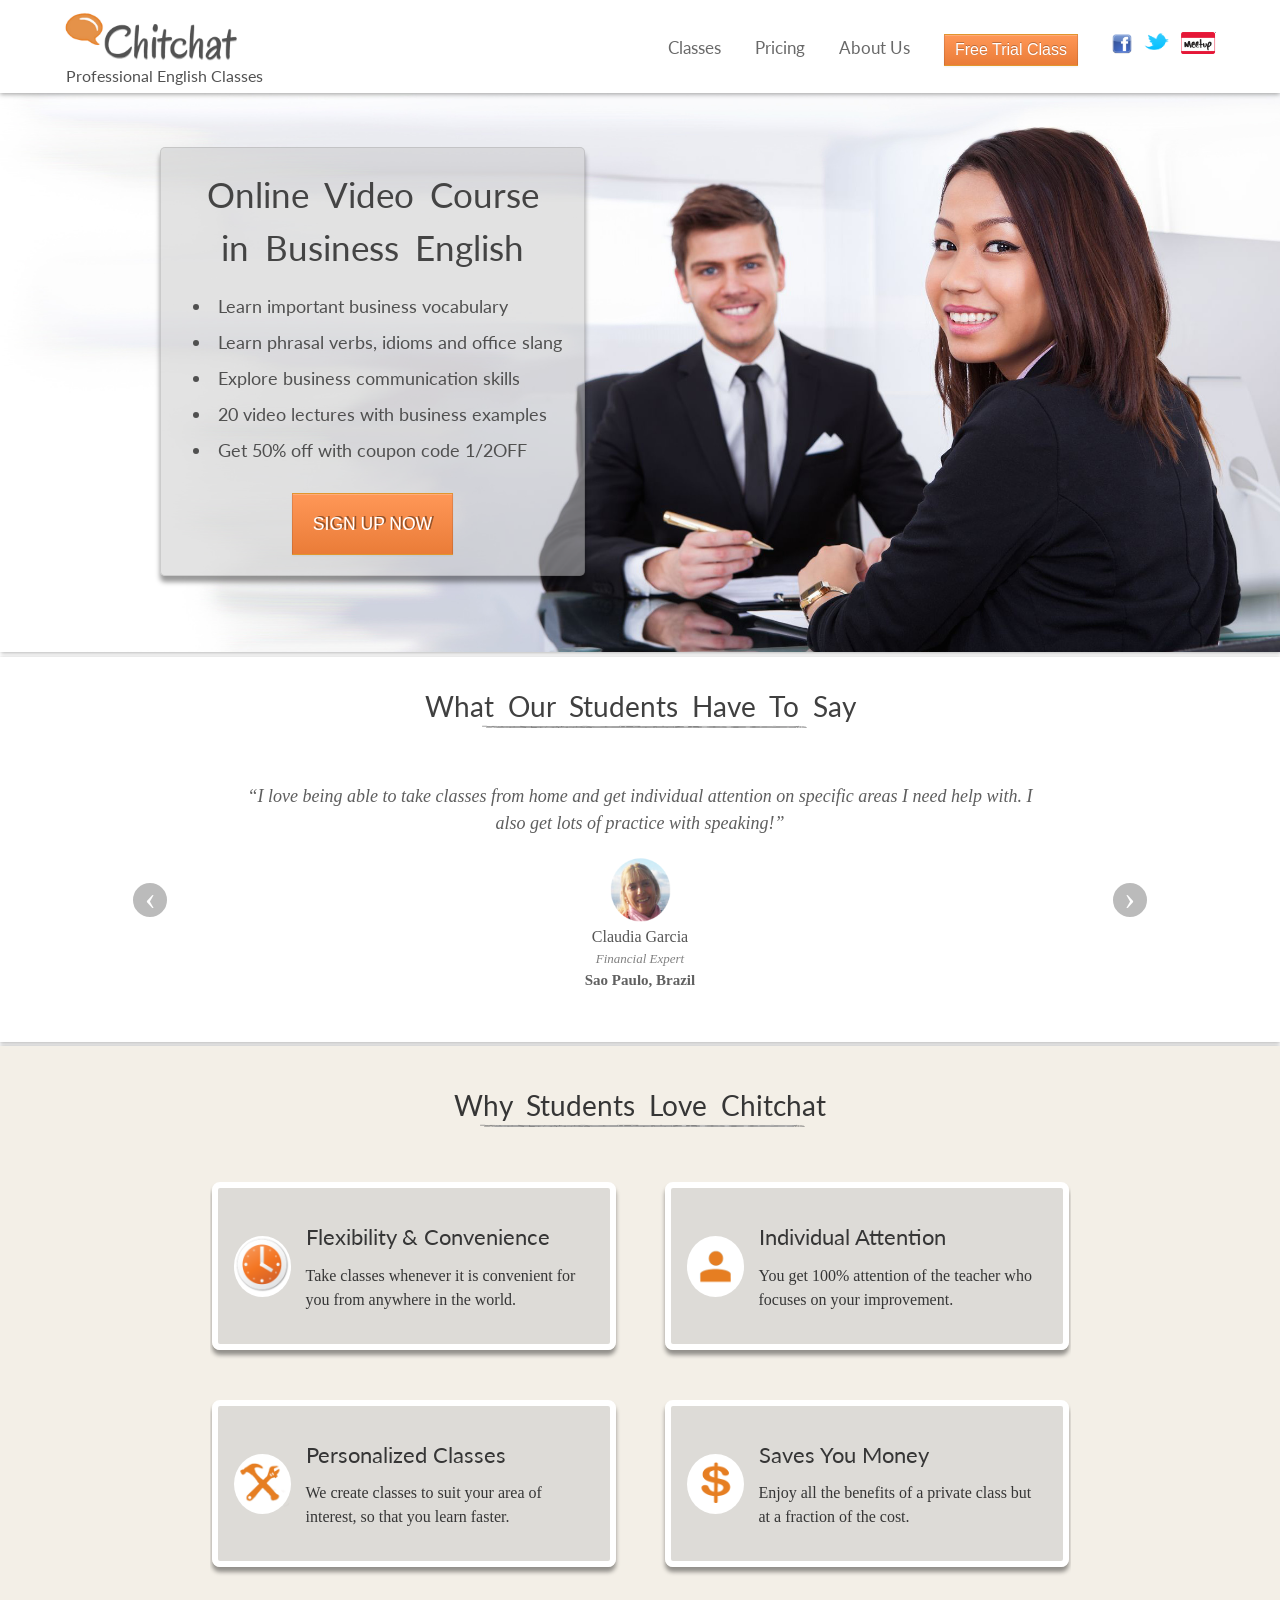
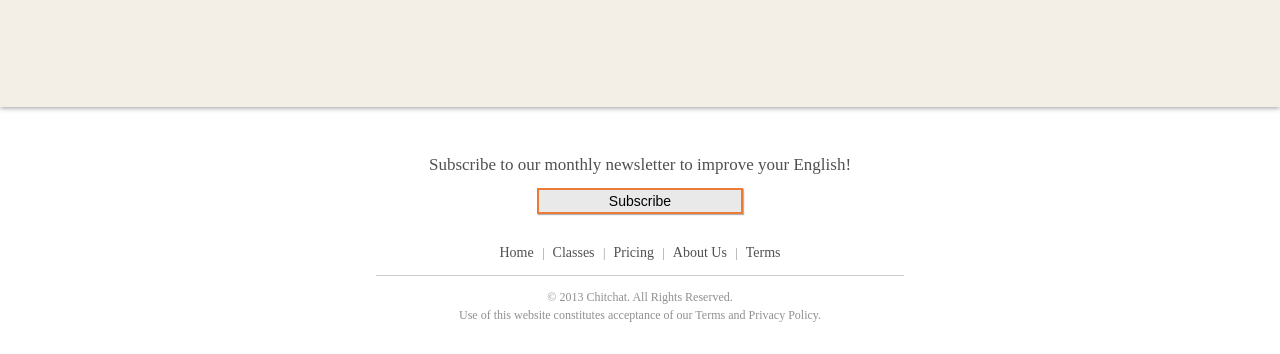
<file: index.html>
<!DOCTYPE html>
<html>
<head>
	<title>Chitchat- Learn English for better Career Opportunities</title>

	<meta charset="utf-8">
	<meta http-equiv="X-UA-Compatible" content="IE=edge,chrome=1">
    <meta name="viewport" content="width=device-width, initial-scale=1.0">
	

	<meta name="description" content="Professional English Classes Online. Improve your English for better Career Opportunities. We offer classes in Business English, Resume and Cover Letter Writing, Job Interview Practice and TOEFL Preparation.">
	<meta name="keywords" content="online english classes, private english teacher, spoken english conversation, affordable online classes, skype classes, learn english, grammar, vocabulary, business english, practice interviews, TOEFL preparation, personal tutor, improve english." />
	<meta name="author" content="Moumita Sen">

	<link rel="shortcut icon" href="images/favicon.png" type="image/png" />
	<link rel="stylesheet" type="text/css" href="http://fonts.googleapis.com/css?family=Oregano"/>
	<link rel="stylesheet" type="text/css" href="http://fonts.googleapis.com/css?family=Lato"/>
	<link rel="stylesheet" type="text/css" href="css/bootstrap.css" />
	<link rel="stylesheet" type="text/css" href="css/reset.css" />
    <link rel="stylesheet" type="text/css" href="css/chitchat.css" />
    <link rel="stylesheet" href="fancybox/source/jquery.fancybox.css?v=2.1.5" type="text/css" media="screen" />
    

</head> 

<body>
	<header>
		<div class="logo_container">
			<a href="/">
				<div> <img src ="images/chitchat.png" /></div>
			</a>
			<h5>Professional English Classes</h5> 
		</div>
			
		<nav>
			<ul>
				<!-- <li><a href="index.html">Home</a></li> -->
				<li><a href="classes.html">Classes</a></li>
				<li><a href="pricing.html">Pricing</a></li>
				<li><a id="aboutUsButton" href="about.html">About Us </a></li>
				<!-- <li><a id="tipsButton" class="resources" href="http://moumita.wufoo.com/forms/m7x4z5/"> Free Resources</a></li> -->
				<li><a id="signUpButton" href="http://moumita.wufoo.com/forms/z7x4m1" role="button" class="btn btn-warning btn-mini" style="text-decoration:none">Free Trial Class</a> </li>


				<!-- <li><a id="contactUsButton" href="http://moumita.wufoo.com/forms/m7x4z5/" >Contact Us</a></li> -->
				<!-- <li><a role="button" class="btn btn-warning btn-mini" id="tipsButton" href="#mc_embed_signup"> Free tips & resources</a></li> -->


				<li> <a href="https://www.facebook.com/chitchatenglishclasses" target="_blank">
						<div class="social_media facebook" style="display:inline"> <img src ="images/fb.png" style="width:20px"/></div>
					</a>
				</li>
				<li> <a style="margin-left:8px" href="https://twitter.com/ChitchatClasses" target="_blank">
						<div class="social_media twitter" style="display:inline"> <img src ="images/twitter.png" style="width:25px"/></div>
					</a>
				</li>
				<li> <a style="margin-left:8px" href="http://www.meetup.com/ProfessionalEnglishWorkshops" target="_blank">
						<div class="social_media" style="display:inline"> <img src ="images/meetup.jpg" style="width:35px"/></div>
					</a>
				</li>
			</ul>
		</nav>
	</header>
				

	<div class="container">
		<section class="main">
			<div class="std_width"> 
				<!-- <h1 style = "font-size: 35px;font-family: 'Lato',helvetica;font-weight: normal;color: rgb(58, 58, 58);margin-bottom: 15px;line-height: 1.5;word-spacing: 7px;"> Professional English Skills to improve your Career Opportunities! </h1> -->
				<br>
				<div class="left_box">
					<h1>Online Video Course<br>in Business English </h1>
					<h4><li>Learn important business vocabulary</li>
						<li>Learn phrasal verbs, idioms and office slang</li>
						<li>Explore business communication skills</li>
						<li>20 video lectures with business examples </li>
						<li>Get 50% off with coupon code 1/2OFF</li>
					</h4>
					<a href="http://www.udemy.com/businessenglishforprofessionals" role="button" class="btn btn-warning btn-large" style="text-decoration:none; padding:20px" target="_blank">SIGN UP NOW</a>
					<!-- <a id="signUpButton" href="http://moumita.wufoo.com/forms/z7x4m1" role="button" class="btn btn-warning btn-large" style="text-decoration:none">SIGN UP FOR CLASSES</a>  -->
				</div> 
				<br>
				<!-- <div class="right_box">
					<iframe width="853" height="480" src="http://www.youtube.com/embed/jaSd06wGpo4?autoplay=0&controls=0&showinfo=0&rel=0" frameborder="0" ></iframe>
				</div> -->
			</div>

		</section>
		
		<section class="review">

			<div class="usp_content" >  
				<h2>What  Our Students Have To Say</h2>
			</div>
			<div id="myCarousel" class="carousel slide" style="width: 82%; margin: 0 auto">
  				<div class="carousel-inner">

    				<div class="active item">
						<div class="review_content">
							<h3>&#8220;I love being able to take classes from home and get individual attention on specific areas I need help with. I also get lots of practice with speaking!&#8221;</h3>
							<img  width="65px" height="65px" src= "images/claudia.png">
							<p class="name">Claudia Garcia </p>
							<p><i>Financial Expert</i></p>
							<p class="country">Sao Paulo, Brazil</p>
						</div>
					</div>

					<div class="item">
						<div class="review_content">
							<h3>&#8220;I had a lot of productive conversations. The teacher was not just a good English instructor, but she also had a strong business background.&#8221;</h3>
							<img  width="65px" height="65px" src= "images/seiichi.jpg">
							<p class="name">Seiichi Okura </p>
							<p> <i>Creative Director</i></p>
							<p class="country">Tokyo, Japan<p>
						</div>
					</div>


					<div class="item">
						<div class="review_content">
							<h3>&#8220;The classes are incredible! They are fun and I am never bored, unlike taking classes in a regular English school.&#8221;</h3>
							<img  width="65px" height="65px" src= "images/belen.jpg">
							<p class="name"> Maria Belen Martin</p>
							<p><i>Fashion Designer</i></p>
							<p class="country">Rosario, Argentina</p>
						</div>
					</div>


					<div class="item">
						<div class="review_content">
							<h3>&#8220;The classes have been crucial in maintaining my fluency. They are always tailored to my needs which makes them highly productive.&#8221;</h3>
							<img  width="65px" height="65px" src= "images/fernanda.jpg">
							<p class="name">Fernanda Perillo Faria </p>
							<p> <i>Marketing Manager</i></p>
							<p class="country">Sao Paulo, Brazil<p>
						</div>
					</div>


					<div class="item">
						<div class="review_content">
							<h3>&#8220;It was great to practice business conversations and do case studies with a teacher who has strong business background.&#8221;</h3>
							<img  width="65px" height="65px" src= "images/kei.jpg">
							<p class="name">Kei Nakano </p>
							<p><i>Strategy Consultant</i></p> 
							<p class="country">Tokyo, Japan</p>
						</div>
					</div>
				</div>

				<a class="carousel-control left" href="#myCarousel" data-slide="prev" style="text-decoration:none; top:60%; font-family:lucida; font-size:33px; background-color:#797979">&lsaquo;</a>
				<a class="carousel-control right" href="#myCarousel" data-slide="next" style="text-decoration:none; top:60%; font-family:lucida; font-size:33px; background-color:#797979">&rsaquo;</a>
			</div>

		</section>


		<section class="usp">
			<div class="usp_content boxes">
				<h2>  Why Students Love Chitchat</h2>
				<div class="outer_wrapper">
					<div class="ub_wrapper">
						<div class="icon"><img src="images/flexibility.png"></div>
						<div class="user_benefit">	
							<h3>Flexibility & Convenience </h3>
							<p> Take classes whenever it is convenient for you from anywhere in the world. </p> 
						</div>
					</div>

					<div class="ub_wrapper" >
						<div class="icon"><img src="images/individual.png"></div>
						<div class="user_benefit">
							<h3>Individual Attention</h3>
							<p> You get 100% attention of the teacher who focuses on your improvement.</p>
						</div>
					</div>

					<div class="ub_wrapper">
						<div class="icon"><img src="images/personalized.png"></div>
						<div class="user_benefit">
							<h3> Personalized Classes</h3>
							<p> We create classes to suit your area of interest, so that you learn faster.</p>
						</div>
					</div>

					<div class="ub_wrapper">
						<div class="icon"><img src="images/save_money.png"></div>
						<div class="user_benefit">
							<h3>Saves You Money </h3> 
							<p>Enjoy all the benefits of a private class but at a fraction of the cost.</p>
						</div>
					</div>
				</div>

			</div>
		</section>

		<!-- <section class="how_it_works">
			<h2> How it works </h2>

			<div class="steps">
					<h3>Take Trial Class</h3>	
					<p> Sign up for a Free Trial Class on Skype. You will receive a confirmation date and time for a free 45 minute class.</p> 					
			</div>

			<div class="steps">
					<h3>Buy Classes Online</h3>	
					<p> Once you are sure that the class is a good fit for you, purchase new classes online. You can pay securely using Paypal</p> 					
			</div>

			<div class="steps">
					<h3>Schedule Class Timings</h3>	
					<p> After your purchase, fix dates and timings for the classes as per your convenience. You can change them within 24hour prior notice. </p> 					
			</div>

			<div class="steps">
					<h3>Enjoy Learning</h3>	
					<p> Let the teacher know your goals and interests. Enjoy personalized classes and have fun learning English! </p> 					
			</div>

		</section>  -->
		<div class="std_width">
			<footer> 

				<div style="padding: 15px 10px 0px 10px; font-size:17px; color:#505050">Subscribe to our monthly newsletter to improve your English!</div> 
				<div><a><input type="submit" value="Subscribe" name="subscribe" class="button footerButton" href="http://moumita.wufoo.com/forms/m7x4z5/" style = "" id="tipsButton"></input></a></div><br>

				<ul> 
					<li><a href="/">Home </a>|</li>
					<li><a href="classes.html">Classes </a>|</li>
					<li><a href="pricing.html">Pricing </a>|</li>
					<li><a id="aboutUsButton" href="about.html">About Us </a>|</li>
					<li><a class="fancybox fancybox.iframe" href="privacy.html" data-fancybox-width="600" data-fancybox-height="600">Terms</a></li>	
				</ul>
				<hr>
				

				<p>&#169 2013 Chitchat. All Rights Reserved.</p>
				<p>Use of this website constitutes acceptance of our Terms and Privacy Policy. </p>
			</footer>
		</div>	
	</div>


	<script src="js/jquery.js"></script>
	<script src="js/bootstrap.min.js"> </script>
	<script src="fancybox/source/jquery.fancybox.pack.js?v=2.1.5"></script>
	<script src="js/custom.js"></script>

	<script>
	  (function(i,s,o,g,r,a,m){i['GoogleAnalyticsObject']=r;i[r]=i[r]||function(){
	  (i[r].q=i[r].q||[]).push(arguments)},i[r].l=1*new Date();a=s.createElement(o),
	  m=s.getElementsByTagName(o)[0];a.async=1;a.src=g;m.parentNode.insertBefore(a,m)
	  })(window,document,'script','//www.google-analytics.com/analytics.js','ga');

	  ga('create', 'UA-43054858-1', 'chitchatwith.me');
	  ga('send', 'pageview');

	</script>

	
</body>
</html>



				<!-- Begin MailChimp Signup Form -->
				<!-- <div id="mc_embed_signup" style="margin:4px">
				<form action="http://chitchatwith.us7.list-manage1.com/subscribe/post?u=44204682826ac4e9e67e63352&amp;id=7a16ca16db" method="post" id="mc-embedded-subscribe-form" name="mc-embedded-subscribe-form" class="validate" novalidate>
					<label for="mce-EMAIL" style="padding: 15px 10px 0px 10px">Subscribe to our monthly newsletter to improve your English </label> <br>
					<input type="email" value="" name="EMAIL" class="email" id="mce-EMAIL" style="margin: 0 auto; display: block; width: 276px; height: 30px" placeholder="email address" required >
				 
				    <div style="position: absolute; left: -5000px;"><input type="text" name="b_44204682826ac4e9e67e63352_7a16ca16db" tabindex="-1" value=""></div>
				    <div class="clear"><input type="submit" value="Subscribe" name="subscribe" id="mc-embedded-subscribe" class="button" style = "display: block; margin:10px auto; clear:both; border: 2px solid #ea7c38;background-color: #E9E9E9; box-shadow: 1px 1px 1px 0px #B4B4B4;"></div>
				</form>
				</div>
				<br>
				<End mc_embed_signup-->
</file>
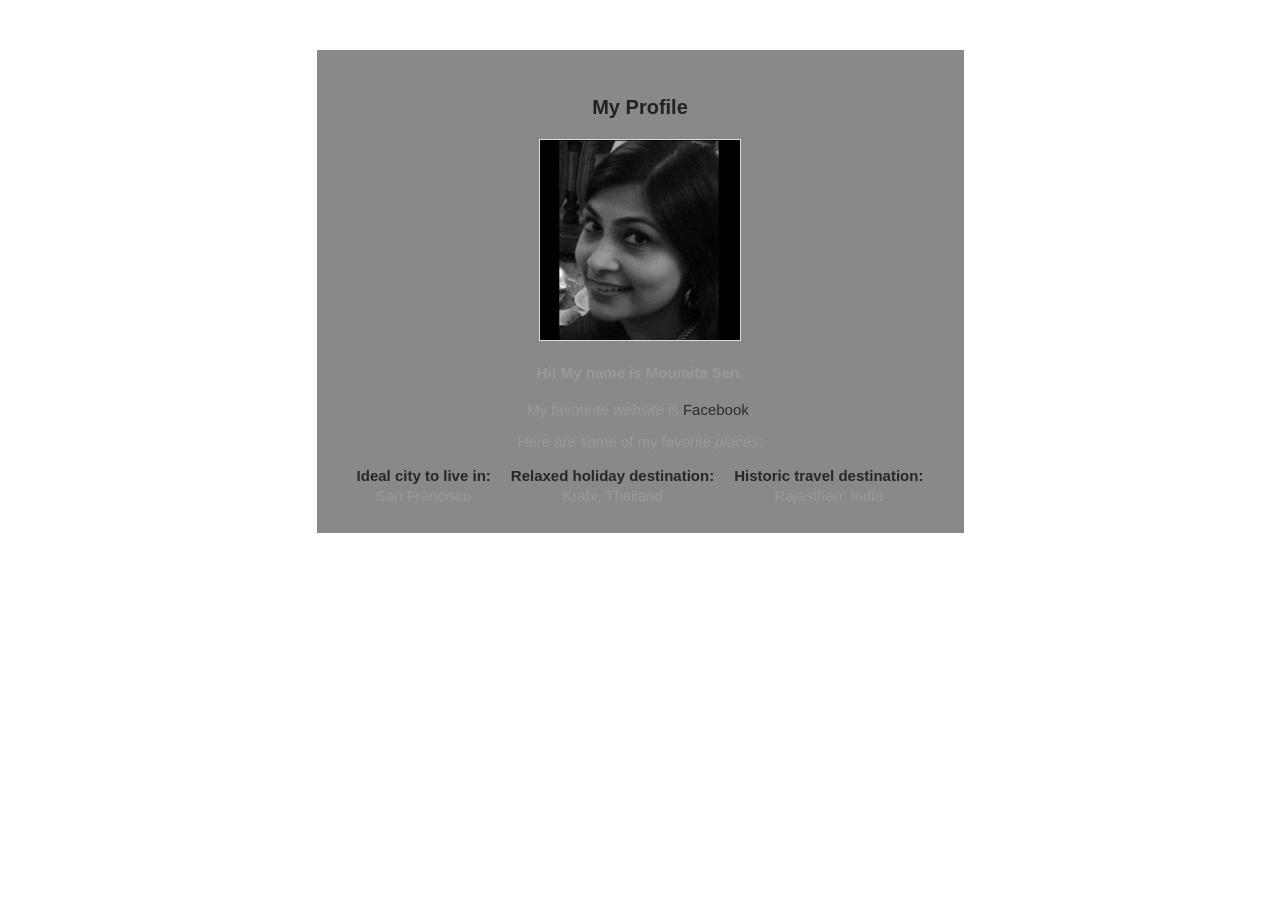
<file: Assignment_2/index.html>
<!doctype html>
<html>
<head>
  <link rel="stylesheet" href="style.css">
  <title> Moumita's Website </title>

</head>

<body>
	<div class="container">
		<h3> My Profile </h3> 

		<img src="pic.jpg" />
		<h4>Hi! My name is Moumita Sen.</h4>
		<p>My favourite <em>website </em> is <a href="http://www.facebook.com"> Facebook</a>.</p> 

		<p>Here are some of my favorite <em> places</em>:</p>

		<table> 
			<tr>
			    <th> Ideal city to live in:  </th>
			    <th> Relaxed holiday destination: </th>
			    <th> Historic travel destination: </th>
			    
			</tr>

			<tr>
				<td> San Francisco </td> 
			    <td> Krabi, Thailand </td>
			    <td> Rajasthan, India </td>
			  
			</tr>

		</table> 
	</div>
 

</body>
</html>
</file>
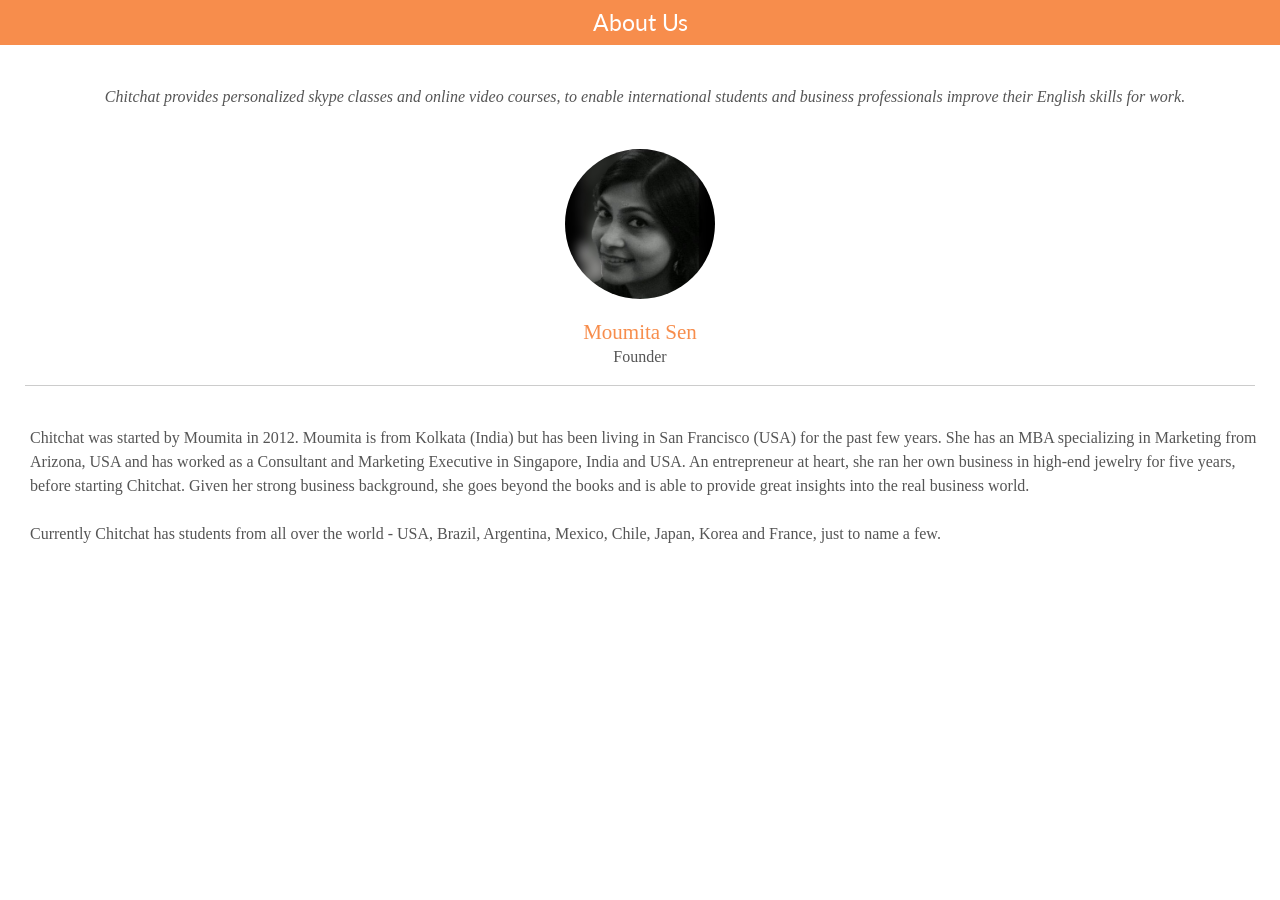
<file: about.html>
<!doctype html>
<html>
<head>
	<title>Chitchat Privacy Policy</title>
	<link rel="stylesheet" type="text/css" href="http://fonts.googleapis.com/css?family=Oregano"/>
	<link rel="stylesheet" type="text/css" href="http://fonts.googleapis.com/css?family=Lato"/>
	<link rel="stylesheet" type="text/css" href="css/reset.css" />
    <link rel="stylesheet" type="text/css" href="css/chitchat.css" />
</head>
<body>

	<div class="about">
		<h1> About Us</h1> 
		<p style= "text-align: center; font-size:16px"><em>Chitchat provides personalized skype classes and online video courses, to enable international students and business professionals improve their English skills for work.</em></p>
		<div class="about_header">
			<img src="images/moumita.jpg" width="150px" />
			<div class="team_descr">
				<h3> Moumita Sen </h3>
				<p style="margin:0px"> Founder</p>
			</div>
			<hr>
		</div>	


		<p> Chitchat was started by Moumita in 2012. Moumita is from Kolkata (India) but has been living in San Francisco (USA) for the past few years. She has an MBA specializing in Marketing from Arizona, USA and has worked as a Consultant and Marketing Executive in Singapore, India and USA. An entrepreneur at heart, she ran her own business in high-end jewelry for five years, before starting Chitchat. Given her strong business background, she goes beyond the books and is able to provide great insights into the real business world. <br> <br>

		Currently Chitchat has students from all over the world - USA, Brazil, Argentina, Mexico, Chile, Japan, Korea and France, just to name a few.</p>

	</div>

</body>
</html>
</file>
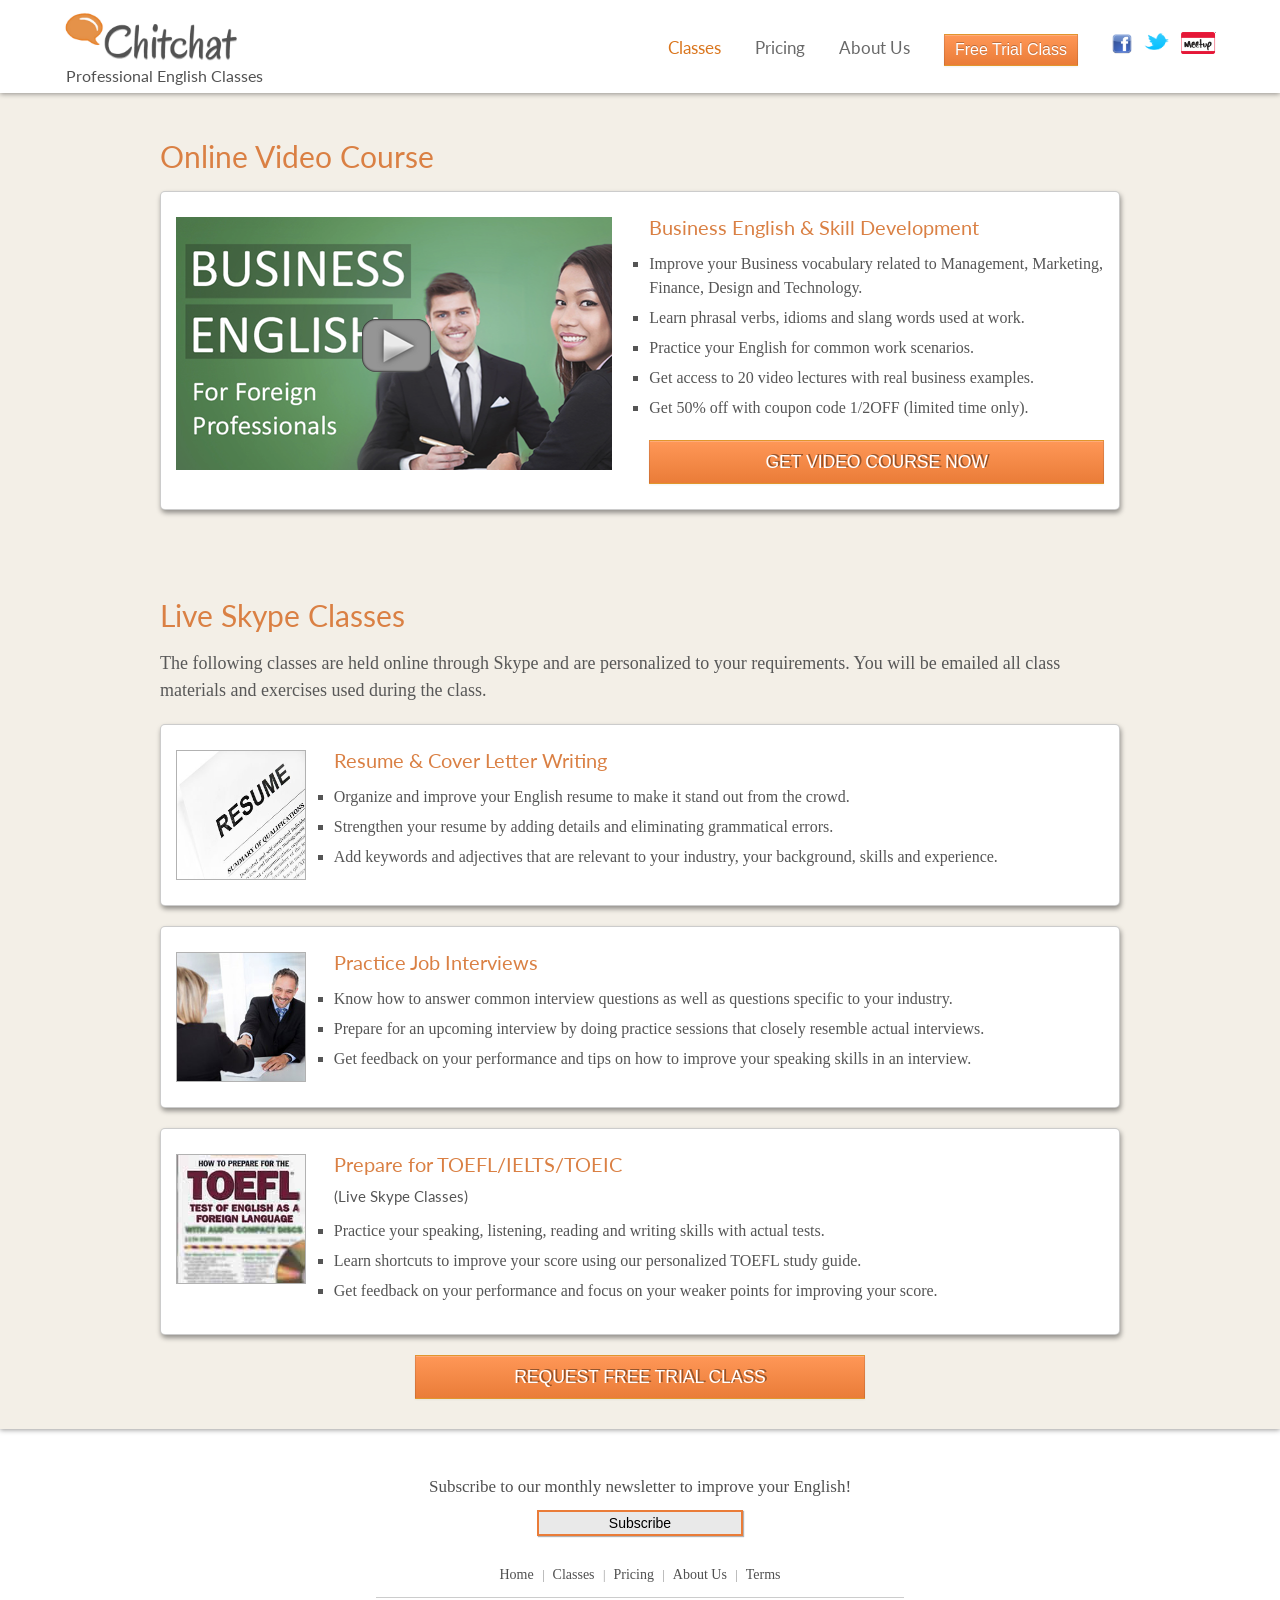
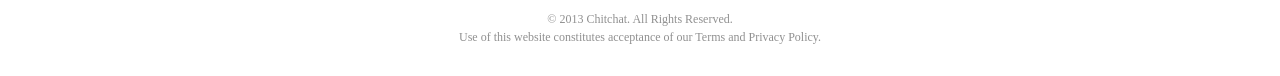
<file: classes.html>
<!doctype html>
<html>
<head>
	<meta charset="utf-8">
	<meta http-equiv="X-UA-Compatible" content="IE=edge,chrome=1">
    <meta name="viewport" content="width=device-width, initial-scale=1.0">
	<title>Classes|Chitchat- List of Classes</title>

	<meta name="description" content="List of available English classes online- spoken english conversation, business english.">
	<meta name="author" content="chitchatwith.me">

	<link rel="shortcut icon" href="images/favicon.png" type="image/png" />
	<link rel="stylesheet" type="text/css" href="http://fonts.googleapis.com/css?family=Oregano"/>
	<link rel="stylesheet" type="text/css" href="http://fonts.googleapis.com/css?family=Lato"/>
	<link rel="stylesheet" type="text/css" href="css/bootstrap.css" />
	<link rel="stylesheet" type="text/css" href="css/reset.css" />
    <link rel="stylesheet" type="text/css" href="css/chitchat.css" />
    <link rel="stylesheet" href="fancybox/source/jquery.fancybox.css?v=2.1.5" type="text/css" media="screen" />

<script>
	  (function(i,s,o,g,r,a,m){i['GoogleAnalyticsObject']=r;i[r]=i[r]||function(){
	  (i[r].q=i[r].q||[]).push(arguments)},i[r].l=1*new Date();a=s.createElement(o),
	  m=s.getElementsByTagName(o)[0];a.async=1;a.src=g;m.parentNode.insertBefore(a,m)
	  })(window,document,'script','//www.google-analytics.com/analytics.js','ga');

	  ga('create', 'UA-43054858-1', 'chitchatwith.me');
	  ga('send', 'pageview');

	</script>
    
</head> 

<body>
	<header>
		<div class="logo_container">
			<a href="/">
				<div> <img src ="images/chitchat.png" /></div>
			</a>
			<h5>Professional English Classes</h5> 
		</div>
			
		<nav>
			<ul>
				<!-- <li><a href="index.html">Home</a></li> -->
				<li><a href="classes.html">Classes</a></li>
				<li><a href="pricing.html">Pricing</a></li>
				<li><a id="aboutUsButton" href="about.html">About Us </a></li>
				<!-- <li><a id="tipsButton" class="resources" href="http://moumita.wufoo.com/forms/m7x4z5/"> Free Resources</a></li> -->
				<li><a id="signUpButton" href="http://moumita.wufoo.com/forms/z7x4m1" role="button" class="btn btn-warning btn-mini" style="text-decoration:none">Free Trial Class</a> </li>
				
				<li> <a href="https://www.facebook.com/chitchatenglishclasses" target="_blank">
						<div class="social_media facebook" style="display:inline"> <img src ="images/fb.png" style="width:20px"/></div>
					</a>
				</li>
				<li> <a style="margin-left:8px" href="https://twitter.com/ChitchatClasses" target="_blank">
						<div class="social_media twitter" style="display:inline"> <img src ="images/twitter.png" style="width:25px"/></div>
					</a>
				</li>
				<li> <a style="margin-left:8px" href="http://www.meetup.com/ProfessionalEnglishWorkshops" target="_blank">
						<div class="social_media" style="display:inline"> <img src ="images/meetup.jpg" style="width:35px"/></div>
					</a>
				</li>
			</ul>
		</nav>
	</header>


	<div class="container">

	<div class="container_class">


			<div class="std_width">

				<div class="class_header">
					<h2>Online Video Course</h2>
				</div>

				<div class="class_content std_width">

					<!-- <iframe width="450" height="253" src="http://www.youtube.com/embed/jaSd06wGpo4?autoplay=0&controls=0&showinfo=0&rel=0" frameborder="0" allowfullscreen style="margin-top: 8px"></iframe> -->
					<div class="UdemyVideo">
						<a id="videoButton" href="http://www.youtube.com/embed/jaSd06wGpo4?autoplay=1&controls=1&showinfo=0&rel=0" role="button">
							<img src="images/play-button.png" alt="Business English">
						</a>
					</div>

					<div class="class_descr biz_eng">
						<h3>Business English & Skill Development </h3>
						<h4>
							<ul>
								<li> Improve your Business vocabulary related to Management, Marketing, Finance, Design and Technology. 
								<li> Learn phrasal verbs, idioms and slang words used at work.</li>
								<li> Practice your English for common work scenarios. </li>
								<li> Get access to 20 video lectures with real business examples.</li>
								<li> Get 50% off with coupon code 1/2OFF (limited time only). </li>
							</ul>
						</h4>
						<a href="http://www.udemy.com/businessenglishforprofessionals" role="button" class="btn btn-warning btn-large" style="text-decoration:none;display: block; margin-top:20px;" target="_blank">GET VIDEO COURSE NOW</a>

					</div>
				
				</div>

				<div class="class_header class_header_2">
					<h2>Live Skype Classes</h2>
					<h3>The following classes are held online through Skype and are personalized to your requirements. You will be emailed all class materials and exercises used during the class.</h3>
				</div>
				
			</div>
			
			<div class="class_content std_width">
				<img class="class_image" src="images/resume.jpg" alt="Business English">
				<div class="class_descr">
					<h3>Resume & Cover Letter Writing </h3>
					<!-- <h3 style ="color:#555555;font-size:15px">(Live Skype Classes) </h3> -->
					<h4>
						<ul>
							<li> Organize and improve your English resume to make it stand out from the crowd.</li>
							<li> Strengthen your resume by adding details and eliminating grammatical errors. </li>
							<li> Add keywords and adjectives that are relevant to your industry, your background, skills and experience. </li>
						</ul>
					</h4>
				</div>
				
			</div>



			<div class="class_content std_width">
				<img class="class_image" src="images/interview.jpg" alt="Practice Interview">
				<div class="class_descr">
					<h3>Practice Job Interviews</h3>
					<!-- <h3 style ="color:#555555;font-size:15px">(Live Skype Classes) </h3> -->
					<h4>
						<ul>
							<li> Know how to answer common interview questions as well as questions specific to your industry.</li>
							<li> Prepare for an upcoming interview by doing practice sessions that closely resemble actual interviews.</li>
							<li> Get feedback on your performance and tips on how to improve your speaking skills in an interview.</li>
							
						</ul>
					</h4>
				</div>
				
			</div>


			<!-- <div class="class_content std_width">
				<img class="class_image" src="images/business.jpg" alt="Business English">
				<div class="class_descr">
					<h3>Business English</h3>
					<h3 style ="color:#555555;font-size:15px">(Live Skype Classes) </h3> -->
					<!--<h4>
						<ul>
							<li> Learn commonly used English words, phrasal verbs, expressions used in business and office scenario.</li>
							<li> Improve your English vocabulary in your area of specialization (Marketing, Finance, Design etc).</li>
							<li> Learn how to use English in common work scenarios like presentations, meetings, negotiations and more. </li>
						</ul>
					</h4>
				</div>

			</div>
 -->

			<!--<div class="class_content std_width">
				<img class="class_image" src="images/social.jpg" style="width:130px; height:130px">
				<div class="class_descr">
					<h3>Spoken English Conversation- Basic / Intermediate / Advanced</h3>
					<h4>
						<ul>
							<li>Practice conversations based on social issues, news, movies or other topics of your interest.</li>
							<li>Increase vocabulary and improve pronunciation, with a focus on your social setting and requirement.</li>
							<li>Practice grammar to improve your common mistakes and learn frequently used idioms and phrases.</li>
						</ul>
					</h4>
				</div>
				
			</div>
			-->

			<div class="class_content std_width">
				<img class="class_image" src="images/toefl1.jpg" alt="TOEFL/IELTS">
				<div class="class_descr">
					<h3>Prepare for TOEFL/IELTS/TOEIC</h3>
					<h3 style ="color:#555555;font-size:15px">(Live Skype Classes) </h3>
					<h4>
						<ul>
							<li>Practice your speaking, listening, reading and writing skills with actual tests.</li>
							<li>Learn shortcuts to improve your score using our personalized TOEFL study guide.</li>
							<li>Get feedback on your performance and focus on your weaker points for improving your score.</li>
						</ul>
					</h4>
				</div>
			</div>

			<!--<div class="class_content std_width">
				<img class="class_image" src="images/travel.jpg" alt="Travel English">
				<div class="class_descr">
					<h3>Travel English for Tourists</h3>
					<h4>
						<ul>
							<li>Improve your English speaking skills before travelling to an English-speaking country.</li>
							<li>Enjoy your vacation by being comfortable in having conversations required in typical travel situations.</li> 
							<li>Topics include transportation, money, restaurants, shopping, sightseeing plus any others of your choice.</li>
						</ul>
					</h4>
				</div>
				
			</div>
			-->

			<!--<div class="class_content std_width">
				<img class="class_image" src="images/grammar.jpg" alt="Learn Grammar">
				<div class="class_descr">
					<h3>Indepth Grammar </h3>
					<h4>
						<ul>
							<li> Focus on grammar rules in order to speak perfect English. </li>
							<li> Learn about tenses and using parts of speech (nouns, adjectives, verbs, prepositions etc.) correctly. </li>
							<li> Learn how to avoid making the most common grammatical errors while speaking.</li>
						</ul>
					</h4>
				</div>
				
			</div>-->
		<div class="std_width">
			<a id="signUpButton" href="http://moumita.wufoo.com/forms/z7x4m1" role="button" class="btn btn-warning btn-large" style="text-decoration:none; display:block; width:450px;margin:0 auto;">REQUEST FREE TRIAL CLASS</a>
		</div>

		</div>

		<div class="std_width">
			<footer> 

				<div style="padding: 15px 10px 0px 10px; font-size:17px; color:#505050">Subscribe to our monthly newsletter to improve your English!</div> 
				<div><a><input type="submit" value="Subscribe" name="subscribe" class="button footerButton" href="http://moumita.wufoo.com/forms/m7x4z5/" style = "" id="tipsButton"></input></a></div><br>

				<ul> 
					<li><a href="/">Home </a>|</li>
					<li><a href="classes.html">Classes </a>|</li>
					<li><a href="pricing.html">Pricing </a>|</li>
					<li><a id="aboutUsButton" href="about.html">About Us </a>|</li>
					<li><a class="fancybox fancybox.iframe" href="privacy.html" data-fancybox-width="600" data-fancybox-height="600">Terms</a></li>	
				</ul>
				<hr>

				

				<p>&#169 2013 Chitchat. All Rights Reserved.</p>
				<p>Use of this website constitutes acceptance of our Terms and Privacy Policy. </p>
			</footer>
		</div>
		
	</div>

		


	<script src="js/jquery.js"></script>
	<script src="js/bootstrap.min.js"> </script>
	<script src="fancybox/source/jquery.fancybox.pack.js?v=2.1.5"></script>
	<script src="js/custom.js"></script>

	


</body>
</html>
</file>
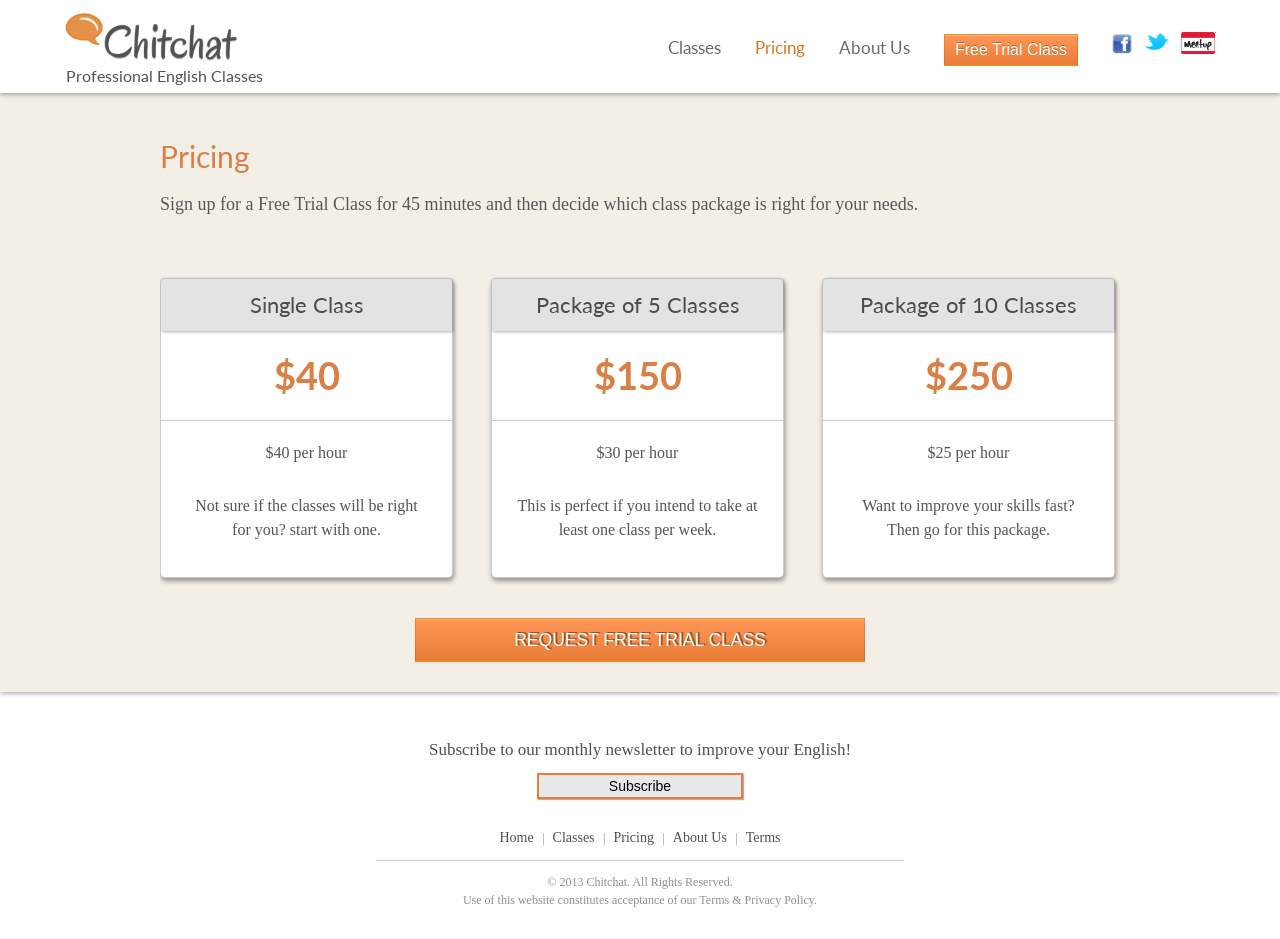
<file: pricing.html>
<!doctype html>
<html>
<head>
	<meta charset="utf-8">
	<meta http-equiv="X-UA-Compatible" content="IE=edge,chrome=1">
    <meta name="viewport" content="width=device-width, initial-scale=1.0">
	<title>Pricing|Chitchat- Affordable English Classes Online</title>

	<meta name="description" content="Pricing of online classes.Sign up for Free Trial Class.">
	<meta name="author" content="">

	<link rel="shortcut icon" href="images/favicon.png" type="image/png" />
	<link rel="stylesheet" type="text/css" href="http://fonts.googleapis.com/css?family=Oregano"/>
	<link rel="stylesheet" type="text/css" href="http://fonts.googleapis.com/css?family=Lato"/>
	<link rel="stylesheet" type="text/css" href="css/bootstrap.css" />
	<link rel="stylesheet" type="text/css" href="css/reset.css" />
    <link rel="stylesheet" type="text/css" href="css/chitchat.css" />
    <link rel="stylesheet" href="fancybox/source/jquery.fancybox.css?v=2.1.5" type="text/css" media="screen" />

    <script>
	  (function(i,s,o,g,r,a,m){i['GoogleAnalyticsObject']=r;i[r]=i[r]||function(){
	  (i[r].q=i[r].q||[]).push(arguments)},i[r].l=1*new Date();a=s.createElement(o),
	  m=s.getElementsByTagName(o)[0];a.async=1;a.src=g;m.parentNode.insertBefore(a,m)
	  })(window,document,'script','//www.google-analytics.com/analytics.js','ga');

	  ga('create', 'UA-43054858-1', 'chitchatwith.me');
	  ga('send', 'pageview');

	</script>
</head> 

<body>
	<header>
		<div class="logo_container">
			<a href="/">
				<div> <img src ="images/chitchat.png" /></div>
			</a>
			<h5>Professional English Classes</h5> 
		</div>
			
		<nav>
			<ul>
				<!-- <li><a href="index.html">Home</a></li> -->
				<li><a href="classes.html">Classes</a></li>
				<li><a href="pricing.html">Pricing</a></li>
				<li><a id="aboutUsButton" href="about.html">About Us </a></li>
				<!-- <li><a id="tipsButton" class="resources" href="http://moumita.wufoo.com/forms/m7x4z5/"> Free Resources</a></li> -->
				<li><a id="signUpButton" href="http://moumita.wufoo.com/forms/z7x4m1" role="button" class="btn btn-warning btn-mini" style="text-decoration:none">Free Trial Class</a> </li>
				
				<li> <a href="https://www.facebook.com/chitchatenglishclasses" target="_blank">
						<div class="social_media facebook" style="display:inline"> <img src ="images/fb.png" style="width:20px"/></div>
					</a>
				</li>
				<li> <a style="margin-left:8px" href="https://twitter.com/ChitchatClasses" target="_blank">
						<div class="social_media twitter" style="display:inline"> <img src ="images/twitter.png" style="width:25px"/></div>
					</a>
				</li>
				<li> <a style="margin-left:8px" href="http://www.meetup.com/ProfessionalEnglishWorkshops" target="_blank">
						<div class="social_media" style="display:inline"> <img src ="images/meetup.jpg" style="width:35px"/></div>
					</a>
				</li>
			</ul>
		</nav>
	</header>
				

	<div class="container">

		<div class="container_class">
			

			<div class="std_width">
				

				<div class="class_header">
					<h2>Pricing</h2>
					<!-- <h3>All payments are processed online through Paypal. Sign up below and mention your preference for number of classes. You will receive a link in your email to submit the payment. </h3> -->
					<h3>Sign up for a Free Trial Class for 45 minutes and then decide which class package is right for your needs. </h3>
				</div>

				<div class="pricing_container">
					
				     <div class="pricing_box">
				     	<h2>Single Class</h2>
				     	<h1>$40 </h1>
				     	<hr>
				     	<h3> $40 per hour</h3>
				        <p>Not sure if the classes will be right for you? start with one. </p>
				        <!-- <a role="button" class="fancybox fancybox.iframe btn btn-warning btn-large"  style="text-decoration:none" data-fancybox-width="600" data-fancybox-height="900" id="wufoo-form" href="http://moumita.wufoo.com/forms/z7x4m1"> Sign Up </a> -->
				     </div>

				     <div class="pricing_box">
				        <h2>Package of 5 Classes</h2>
				        <h1>$150 </h1>
				        <hr>
				        <h3> $30 per hour </h3>
				        <p>This is perfect if you intend to take at least one class per week. </p>
				        <!-- <a role="button" class="fancybox fancybox.iframe btn btn-warning btn-large"  style="text-decoration:none" data-fancybox-width="600" data-fancybox-height="900" id="wufoo-form" href="http://moumita.wufoo.com/forms/z7x4m1"> Sign Up </a> -->
				     </div>

				     <div class="pricing_box">
				     	<h2>Package of 10 Classes</h2>
				     	<h1>$250 </h1>
				     	<hr>
				     	<h3>$25 per hour</h3>
				     	<p>Want to improve your skills fast? Then go for this package. </p>
				        <!-- <a role="button" class="fancybox fancybox.iframe btn btn-warning btn-large"  style="text-decoration:none" data-fancybox-width="600" data-fancybox-height="900" id="wufoo-form" href="http://moumita.wufoo.com/forms/z7x4m1"> Sign Up </a> -->
				     </div>

				 </div>

				 <a id="signUpButton" href="http://moumita.wufoo.com/forms/z7x4m1" role="button" class="btn btn-warning btn-large" style="text-decoration:none; display:block; width:450px;margin:0 auto;">REQUEST FREE TRIAL CLASS</a>

			</div>
		</div>

		<div class="std_width">
			<footer> 

				<div style="padding: 15px 10px 0px 10px; font-size:17px; color:#505050">Subscribe to our monthly newsletter to improve your English!</div> 
				<div><a><input type="submit" value="Subscribe" name="subscribe" class="button footerButton" href="http://moumita.wufoo.com/forms/m7x4z5/" style = "" id="tipsButton"></input></a></div><br>

				<ul> 
					<li><a href="/">Home </a>|</li>
					<li><a href="classes.html">Classes </a>|</li>
					<li><a href="pricing.html">Pricing </a>|</li>
					<li><a id="aboutUsButton" href="about.html">About Us </a>|</li>
					<li><a class="fancybox fancybox.iframe" href="privacy.html" data-fancybox-width="600" data-fancybox-height="600">Terms</a></li>	
				</ul>
				<hr>

				

				<p>&#169 2013 Chitchat. All Rights Reserved.</p>
				<p>Use of this website constitutes acceptance of our Terms & Privacy Policy. </p>
			</footer>
		</div>


	</div>



	<script src="js/jquery.js"></script>
	<script src="js/bootstrap.min.js"> </script>
	<script src="fancybox/source/jquery.fancybox.pack.js?v=2.1.5"></script>
	<script src="js/custom.js"></script>



</body>

</html>
</file>
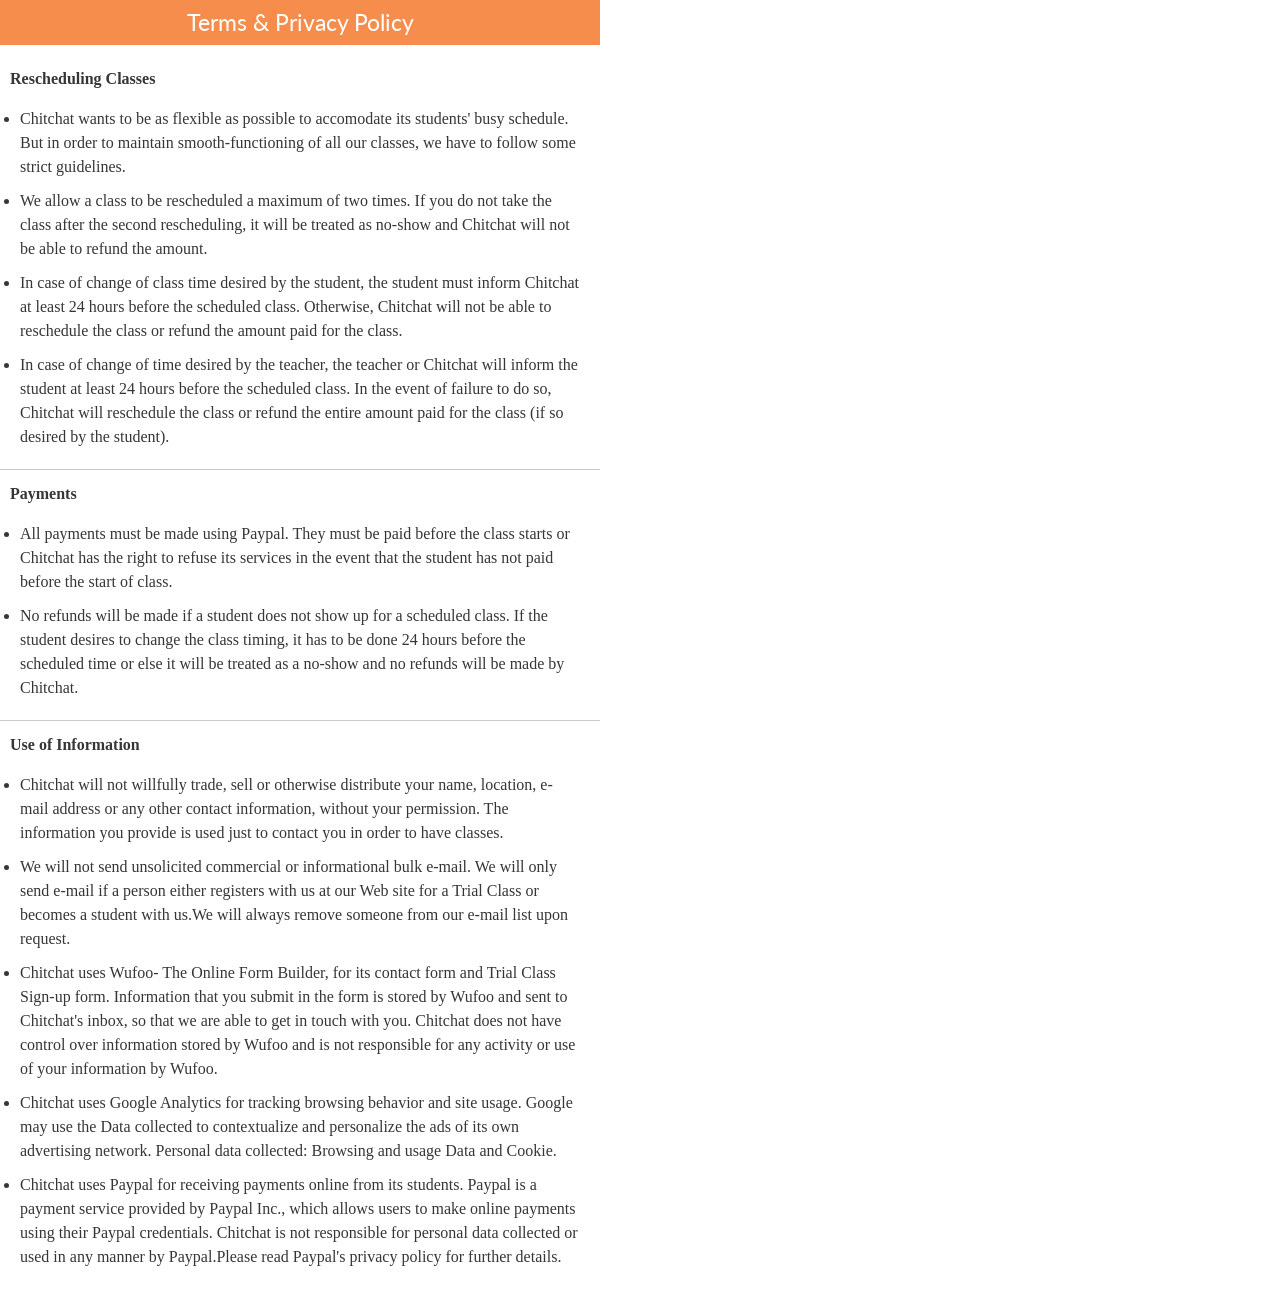
<file: privacy.html>
<!doctype html>
<html>
<head>
	<title>Chitchat Privacy Policy</title>
	<link rel="stylesheet" type="text/css" href="http://fonts.googleapis.com/css?family=Oregano"/>
	<link rel="stylesheet" type="text/css" href="http://fonts.googleapis.com/css?family=Lato"/>
	<link rel="stylesheet" type="text/css" href="css/reset.css" />
    <link rel="stylesheet" type="text/css" href="css/chitchat.css" />
</head>
<body>
	<div class="privacy">
	<div class="about"><h1>Terms & Privacy Policy </h1></div>
	<br>
	<h3 style="margin:10px">Rescheduling Classes</h3>
	<ul style="margin:20px">
		<li>Chitchat wants to be as flexible as possible to accomodate its students' busy schedule. But in order to maintain smooth-functioning of all our classes, we have to follow some strict guidelines. </li>

		<li>We allow a class to be rescheduled a maximum of two times. If you do not take the class after the second rescheduling, it will be treated as no-show and Chitchat will not be able to refund the amount.  </li>

		<li>In case of change of class time desired by the student, the student must inform Chitchat at least 24 hours before the scheduled class. Otherwise, Chitchat will not be able to reschedule the class or refund the amount paid for the class. </li>

		<li> In case of change of time desired by the teacher, the teacher or Chitchat will inform the student at least 24 hours before the scheduled class. In the event of failure to do so, Chitchat will reschedule the class or refund the entire amount paid for the class (if so desired by the student). </li>

	</ul>
	<hr>
	<h3 style="margin:10px">Payments</h3>
	<ul style="margin:20px"> 
		<li> All payments must be made using Paypal. They must be paid before the class starts or Chitchat has the right to refuse its services in the event that the student has not paid before the start of class.</li>

		<li> No refunds will be made if a student does not show up for a scheduled class. If the student desires to change the class timing, it has to be done 24 hours before the scheduled time or else it will be treated as a no-show and no refunds will be made by Chitchat.</li>
	</ul>
	<hr>

	<h3 style="margin:10px">Use of Information</h3>
	<ul style="margin:20px">

		<li>Chitchat will not willfully trade, sell or otherwise distribute your name, location,  e-mail address or any other contact information, without your permission. The information you provide is used just to contact you in order to have classes.</li>

		<li>We will not send unsolicited commercial or informational bulk e-mail. We will only send e-mail if a person either registers with us at our Web site for a Trial Class or becomes a student with us.We will always remove someone from our e-mail list upon request.</li>

		<li>Chitchat uses Wufoo- The Online Form Builder, for its contact form and Trial Class Sign-up form. Information that you submit in the form is stored by Wufoo and sent to Chitchat's inbox, so that we are able to get in touch with you. Chitchat does not have control over information stored by Wufoo and is not responsible for any activity or use of your information by Wufoo.</li>

		<li> Chitchat uses Google Analytics for tracking browsing behavior and site usage. Google may use the Data collected to contextualize and personalize the ads of its own advertising network.
		Personal data collected: Browsing and usage Data and Cookie.</li>

		<li> Chitchat uses Paypal for receiving payments online from its students. Paypal is a payment service provided by Paypal Inc., which allows users to make online payments using their Paypal credentials. Chitchat is not responsible for personal data collected or used in any manner by Paypal.Please read Paypal's privacy policy for further details. </li>
	</ul>
	</div>

</body>
</html>
</file>
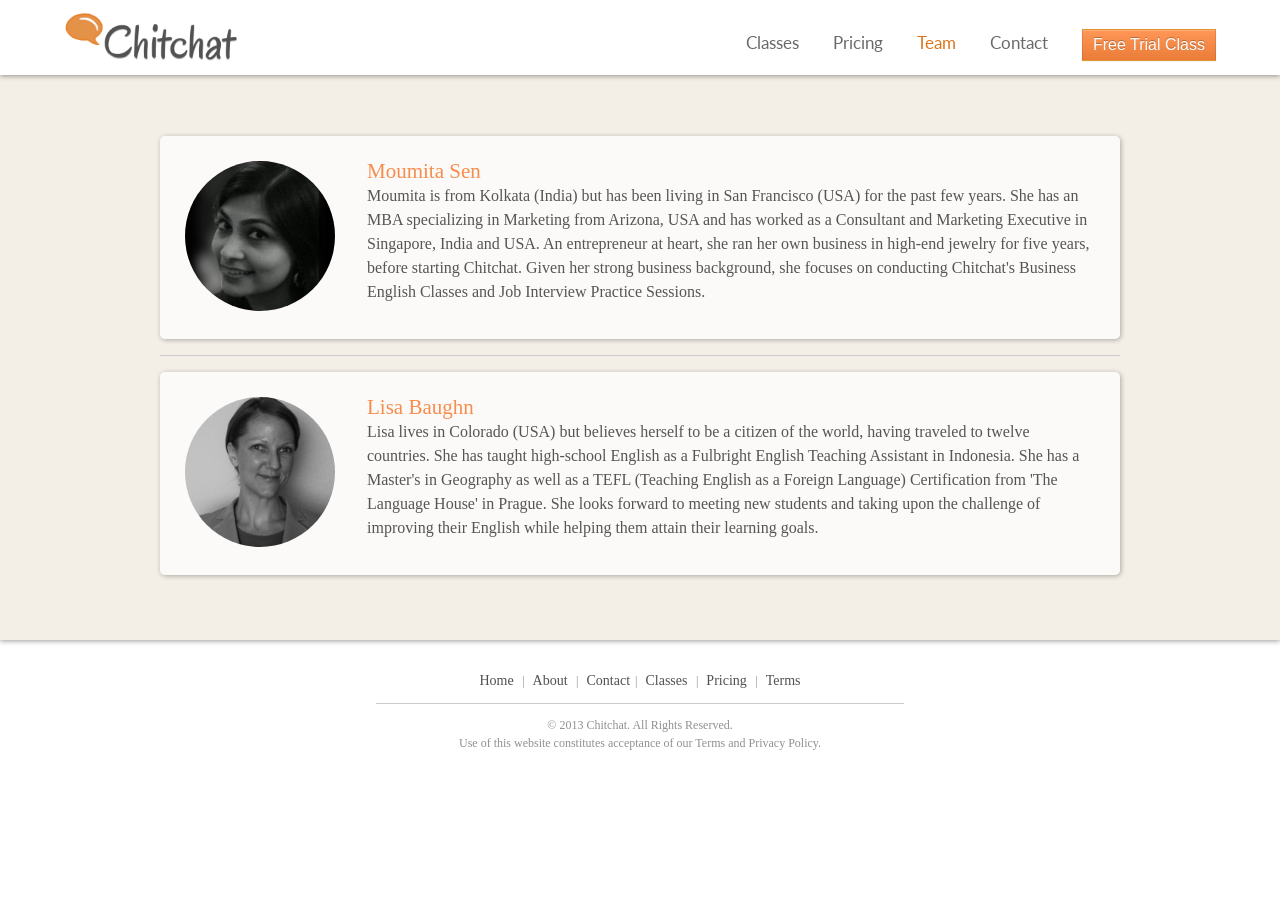
<file: team.html>
<!doctype html>
<html>
<head>
	<meta charset="utf-8">
	<meta http-equiv="X-UA-Compatible" content="IE=edge,chrome=1">
    <meta name="viewport" content="width=device-width, initial-scale=1.0">
	<title>Team|Chitchat- Have fun classes with Chitchat.</title>

	<meta name="description" content="Chitchat Teachers - take classes with our teachers. Classes are fun and productive. Sign up for Free Trial Class.">
	<meta name="author" content="">

	<link rel="shortcut icon" href="images/favicon.png" type="image/png" />
	<link rel="stylesheet" type="text/css" href="http://fonts.googleapis.com/css?family=Oregano"/>
	<link rel="stylesheet" type="text/css" href="http://fonts.googleapis.com/css?family=Lato"/>
	<link rel="stylesheet" type="text/css" href="css/bootstrap.css" />
	<link rel="stylesheet" type="text/css" href="css/reset.css" />
    <link rel="stylesheet" type="text/css" href="css/chitchat.css" />
    <link rel="stylesheet" href="fancybox/source/jquery.fancybox.css?v=2.1.5" type="text/css" media="screen" />

    <script>
	  (function(i,s,o,g,r,a,m){i['GoogleAnalyticsObject']=r;i[r]=i[r]||function(){
	  (i[r].q=i[r].q||[]).push(arguments)},i[r].l=1*new Date();a=s.createElement(o),
	  m=s.getElementsByTagName(o)[0];a.async=1;a.src=g;m.parentNode.insertBefore(a,m)
	  })(window,document,'script','//www.google-analytics.com/analytics.js','ga');

	  ga('create', 'UA-43054858-1', 'chitchatwith.me');
	  ga('send', 'pageview');

	</script>
</head> 

<body>
	<header>
		<div class="logo_container">
			<a href="/">
				<div> <img src ="images/chitchat.png" /></div>
			</a>
		</div>
			
		<nav>
			<ul>
				<li><a href="classes.html">Classes</a></li>
				<li><a href="pricing.html">Pricing</a></li>
				<li><a href="team.html">Team</a></li>
				<li><a class="fancybox fancybox.iframe" href="http://moumita.wufoo.com/forms/m7x4z5/" data-fancybox-width="400" data-fancybox-height="430" id="wufoo-form" >Contact</a></li>
				<li><a role="button" class="fancybox fancybox.iframe btn btn-warning btn-mini" data-fancybox-width="600" data-fancybox-height="900" id="wufoo-form" href="http://moumita.wufoo.com/forms/z7x4m1"> Free Trial Class</a></li>
			</ul>
		</nav>
	</header>
				

	<div class="container">

		<div class="container_class">
			

			<div class="std_width">
				<div class="team">
					<div class="team_content">
						<div class="team_pic">
							<img src="images/moumita.jpg" width="150px" />	
						</div>

						<div class="team_descr">
							<h3> Moumita Sen </h3>
							<p> Moumita is from Kolkata (India) but has been living in San Francisco (USA) for the past few years. She has an MBA specializing in Marketing from Arizona, USA and has worked as a Consultant and Marketing Executive in Singapore, India and USA. An entrepreneur at heart, she ran her own business in high-end jewelry for five years, before starting Chitchat. Given her strong business background, she focuses on conducting Chitchat's Business English Classes and Job Interview Practice Sessions.</p>
						</div>
					</div>

					<hr>

					<div class="team_content">
						<div class="team_pic">
							<img src="images/lisa.png" width="150px" />
						</div>

						<div class="team_descr">
							<h3> Lisa Baughn </h3>
							<p>Lisa lives in Colorado (USA) but believes herself to be a citizen of the world, having traveled to twelve countries. She has taught high-school English as a Fulbright English Teaching Assistant in Indonesia. She has a Master's in Geography as well as a TEFL (Teaching English as a Foreign Language) Certification from 'The Language House' in Prague. She looks forward to meeting new students and taking upon the challenge of improving their English while helping them attain their learning goals.</p>
						</div>
					</div>
				</div>
			</div>
		</div>
	</div>	


	<div class="std_width">
			<footer> 

				<ul> 
					<li><a href="/">Home </a>|</li>
					<li><a class="fancybox fancybox.iframe" data-fancybox-width="500" data-fancybox-height="800" href="about.html">About </a>|</li>
					<li><a class="fancybox fancybox.iframe" href="http://moumita.wufoo.com/forms/m7x4z5/" data-fancybox-width="400" data-fancybox-height="430" id="wufoo-form" >Contact</a>|</li>
					<li><a href="classes.html">Classes </a>|</li>
					<li><a href="pricing.html">Pricing </a>|</li>
					<li><a class="fancybox fancybox.iframe" href="privacy.html" data-fancybox-width="600" data-fancybox-height="600">Terms</a></li>
				</ul>
				<hr>
				

				<p>&#169 2013 Chitchat. All Rights Reserved.</p>
				<p>Use of this website constitutes acceptance of our Terms and Privacy Policy. </p>
			</footer>
		</div>
		
	</div>

		


	<script src="js/jquery.js"></script>
	<script src="js/bootstrap.min.js"> </script>
	<script src="fancybox/source/jquery.fancybox.pack.js?v=2.1.5"></script>
	<script src="js/custom.js"></script>

	


</body>
</html>
</file>
<file: css/chitchat.css>
* { -moz-box-sizing: border-box; -webkit-box-sizing: border-box; box-sizing: border-box; }


body{
	margin: 0;
	font-family: georgia, lucida, serif;
	font-weight: normal;	
}

header{
	overflow: hidden;
	width: 100%;
	padding: 1.5% 5% 0.5% 5%;
	position: fixed;
	top: 0px;
	left: 0px;
	background-color: rgba(255,255,255, 1);
	box-shadow: 0px 1px 5px rgba(0,0,0,0.4);
	z-index: 2;
}

.logo_container {
	float: left;
}

.logo_container a div {
	float: left;
	width: 175px;
	position: relative;
	top: -0.438em;
}

.logo_container a div img{
	width: 100%;
	float: left;
}

.logo_container a div img:hover{
	opacity: 0.8;
}

.logo_container h5 {
	font-size: 16px;
	font-family: 'Lato', sans-serif;
	font-weight: normal;
	margin:2px;
	color: rgb(82, 82, 82);
	text-decoration:none;
}

nav{
	float: right;
	font-family: 'Lato', sans-serif;
	margin-top: 10px;
}

nav ul {
	list-style-type: none;
}

nav ul li{	
	display: inline;	
}

nav ul li a {
	margin-left: 30px;
	text-decoration: none;
	font-weight: normal;
	font-size: 17px;
	color: rgb(105, 105, 105);
}
nav ul li a.active {
  color:#da751c;
}

nav ul li:first-child a {
	margin-left: 0px;
}

nav ul a:hover {
	text-decoration: underline;
	color: #da751c; 
}

nav ul a:active {
	text-decoration: underline;
}

nav ul a .social_media:hover{
	opacity: 0.7;
}

.container {
	
	width: 100%;
	margin: 71px auto;
	clear: both;
	margin-bottom: 0px;
}

.main {
	background-image: url(../images/hero_shot_business.jpg);
	background-repeat: no-repeat;
	background-position: center;
	background-size: cover;
	width: 100%;
	padding:60px 50px;
	box-shadow: 1px 1px 4px rgba(0,0,0,0.3);
}

.std_width {
	width: 960px;
	margin: 0 auto;
	clear: both;
}

.left_box {
width: 425px;
padding: 20px;
background-color: rgba(200,200,200,0.5);
text-align: center;
border-radius: 5px;
border: 1px solid rgba(0,0,0,0.1);
box-shadow: 0px 6px 5px rgba(0,0,0,0.4);
}

.left_box h1 {
	font-size: 35px;
	font-family: 'Lato',helvetica; 
	font-weight: normal;
	color: rgb(68, 68, 68);
	margin-bottom: 15px;
	line-height: 1.5;
	word-spacing: 7px;
}

.left_box h4{
	line-height: 2;
	font-weight: normal;
	margin-bottom: 25px;
	margin-left: 12px;
	font-size: 18px;
}

.left_box h4 li{
	font-family: 'Lato',helvetica; 
	color: rgb(80, 80, 80);
	text-align: left;
}

.btn-warning{
	background-image: linear-gradient(to bottom, #FF9757, #ea7c38);
	font-family: sans-serif;
	border: 1px solid rgba(0,0,0, 0.1);
	border-radius: 0px;
	color: #fff;
}

.btn-large {
	text-shadow:2px -1px 0px rgba(0, 0, 0, 0.4);
}

.btn-mini{
	padding:5px 10px;
	font-size: 16px;
	text-shadow:0px -1px 0px rgba(0, 0, 0, 0.25);
}

.btn-warning:hover{
	background-color:#E76600;
	background-image: linear-gradient(to bottom, #ea7c38, #E76600);
}


.review {
	width: 100%;
	text-align: center;
	background-color: rgb(255, 255, 255);
	color: rgb(64, 64, 64);
	box-shadow: 0px 1px 4px rgba(0,0,0,0.3);
	margin-bottom: 4px;
	margin-top: 5px;
	padding-bottom: 30px;
	min-height: 385px;
}

.review_content h3{
	width: 76%;
	margin: 0 auto;
	font-weight: normal;
	font-size: 18px;
	font-style: italic;
	padding-bottom: 20px;
	padding-top: 20px;
	line-height: 1.5;
	color: rgb(94, 94, 94);
}

.review_content p{
	font-size: 13px;
	line-height: 1.5;
	color: #808080;
}

 p.name{
	font-size: 16px;
	color: #555555;
}

p.country{
	font-size: 15px;
	color: #606060;
	font-weight: bold;	
}

.usp{
	width: 100%;
	background-color: rgb(243, 239, 231);
	padding-top: 10px;
	padding-bottom: 60px;
	color: rgb(54, 54, 54);
	box-shadow: 0px 1px 5px rgba(0,0,0,0.4);
}

.usp_content {
	width: 960px;
	margin: 0 auto;
	overflow: hidden;
}

.usp_content h2 {
	font-family: 'Lato', sans-serif;
	font-weight: normal;
	font-size: 28px;
	text-align: center;
	margin: 35px auto;
	padding-bottom: 8px;
	word-spacing: 7px;
	background-image: url(../images/underline.png);
	background-repeat: no-repeat;
	background-position: 312px 22px;
}

.boxes{
	width: 861px;
}

.boxes h2{
	background-position: 260px 22px;
}

.outer_wrapper{
	padding-top: 20px;
	padding-bottom: 30px;
	margin-right: -50px;
	overflow: hidden;
}
.ub_wrapper {
	border: 6px solid white;
	width: 404px;
	overflow: hidden;
	float: left;
	margin-right: 47px;
	margin-bottom: 50px;
	padding: 2em 1em;
	background-color: rgba(200,200,200,0.5);
	border-radius: 0.5em;
	margin-left: 2px;
	box-shadow: 0px 5px 4px rgba(0,0,0,0.4);
}

.ub_wrapper .icon {
	width: 16%;
	border-radius: 50%;
	background-color: #fff;
	float:left;
	margin-top: 1em;
}
.ub_wrapper .icon img{
	width: 100%;
	height: 100%;
}

.user_benefit {
	width: 80%;
	float: right;
	line-height: 1.5;
	margin-left: 0.75em;

}

.user_benefit h3 {
	font-family: 'Lato', sans-serif;
	font-weight: normal;
	font-size: 1.4em;

}

.user_benefit p{
	padding-top: 0.62em;
}

footer{
	padding: 20px;
}

/*CLASSES*/


.container_class{
	background-color: rgb(243, 239, 231);
	box-shadow: 0px 1px 5px rgba(0,0,0,0.4);
	padding-bottom: 30px;
}

.class_header{
	padding-top:40px;
}

.class_header h2{
	font-family: 'Lato', sans-serif;
	font-size: 30px;
	color:rgb(218, 128, 68);
	font-weight: normal;
	margin-bottom: 20px;
	margin-top: 30px;
}

.class_header h3{
	font-size: 18px;
	color:rgb(88, 88, 88);
	font-weight: normal;
	line-height: 1.5;
}



.UdemyVideo{
	width:47%;
	min-height: 243px;
	background-image: url(../images/udemy_video_website.png);
	float: left;
	opacity: 0.9;
}

.UdemyVideo:hover{
	opacity: 1;
	filter: alpha(opacity=100);
}



.class_content{
	margin:	20px auto;
	padding:25px 15px;
	background-color: #fff;
	border-radius: 5px;
	border: 1px solid rgba(0,0,0,0.2);
	box-shadow: 1px 3px 5px rgba(0,0,0, 0.4);
	overflow:hidden;
}

.class_image{
	float: left;
	border: 1px solid rgba(0,0,0,0.3);
}

.class_descr{
	float:right;
	width: 83%;
}


.biz_eng{
	width:49%; 
	float:right;
}

.class_descr h3{
	font-family: 'Lato', sans-serif;
	font-size:20px;
	color:rgb(218, 128, 68);
	font-weight: normal;
	margin-bottom: 15px;
}

.class_descr h4{
	font size:12px;
	color: #555555;
	font-weight: normal;
	line-height: 1.5;
}

.class_descr ul {
	list-style: square;
	list-style-position:outside;
	padding: 0px;
	margin: 0px;
}

.class_descr ul li{
	margin-bottom: 6px;
}

.class_image{
	width: 130px;
	height: 130px;
}

/*PRICING*/

.pricing_container {
	overflow:hidden;
	margin: auto;
	padding-top: 60px;
	padding-bottom: 40px;
	font-family: georgia;
	color: rgb(77, 77, 77);
}


.pricing_container .pricing_box {
	float:left;
	width:293px;
	height: 300px;
	margin-right: 38px;
	background-color: #fff;
	text-align: center;
	border: 1px solid rgba(0,0,0,0.2);
	border-radius: 5px;
	box-shadow: 1px 3px 5px rgba(0,0,0,0.4);
}

.pricing_container .pricing_box:last-child {
	margin-right: 0px;
}

.pricing_box h2{
	font-family: 'Lato', sans-serif;
	font-size:22px;
	font-weight: normal;
	margin-bottom: 15px;
	background-color: rgba(200,200,200,0.5);
	width: 100%;
	padding: 15px 5px;
	box-shadow: 1px 1px 3px  rgba(0,0,0,0.3)
}

.pricing_box h1{
	color:rgb(218, 128, 68);
	padding:10px 0px;
	font-family: 'Lato', sans-serif;
	font-size: 38px;
}

.pricing_box h3{
	color:#555555;
	padding:8px 0px;
	font-weight: normal;
	/*font-style: italic;*/
}

.pricing_box p{
	padding: 25px;
	font-size: 16px;
	color: #555555;
	line-height: 1.5;
}

/* FOOTER*/
footer{
	width: 55%;
	margin: 0 auto;
	font-size: 12px;
	color: #909090;
	padding: 30px 0px;
	text-align: center;
	line-height: 1.5;
}


footer ul li{
	display: inline-block;	
}

footer ul li a{
	color: #505050;
	font-size: 14px;
	text-decoration: none;
	margin-right: 5px;
	margin-left: 5px;
}

footer ul li a:hover{
	color: #5286c5;
	text-decoration: underline;
}
/*TERMS & PRIVACY*/
.privacy{
	width: 600px;
	
	color: rgb(54,54,54);
}

.privacy li{
	margin-bottom: 10px;
	line-height: 1.5;
}

/*ABOUT US*/

.about h1 {
	background-color: #f78d4c;
	color: #fff;
	font-weight: normal;
	font-size: 23px;
	font-family: 'Lato', sans-serif;
	padding: 11px;
	text-align: center;
}

.about .about_header{
	text-align: center;
	margin: 15px 25px;
}

/*.about .about_header h2{
	font-family: 'Lato',sans-serif;
	font-size: 23px;
	font-weight: normal;
	padding: 10px;
	color: #454545;
}

*/

.about .about_header img{
	margin: 20px 0px;
	border-radius: 50%;
}

.about p{
	margin: 40px 20px 20px 30px;
	color:#555555;
	line-height: 1.5;
} 

/*Team Page*/

.team{
	width: 100%;
	padding: 65px 0px 35px 0px;

}

.team_content{
	padding:20px 0px;
	width: 100%;
	overflow: hidden;
	padding: 25px;
	background-color: rgba(255,255,255,0.7);
	border-radius: 5px;
	box-shadow: 1px 1px 5px rgba(0,0,0,0.3);
}
.team_content .team_pic{
	width: 20%;
	float: left;
}

.team_content .team_pic img{
	border-radius: 50%;
}

.team_content .team_descr{
	width: 80%;
	float: right;
}

.team_descr h3{
	color: #f78d4c;
	font-weight: normal;
	font-size: 21px;
	margin-bottom: 2px;
}

.team_content .team_descr p{
color: #555555;
font-weight: normal;
line-height: 1.5;
}

/*MEDIA QUERIES*/

/* Smartphones (portrait and landscape) ----------- */
@media (min-width : 320px) and (max-width : 480px) {
body{
	width: 100%;
}
.container{
	width: auto;
}

header{
	padding: 1% 2.5%;
	text-align: center;
}

.logo_container{
	float: none;
}

.logo_container a{
	float: none;
}
.logo_container a div{
	float: none;
	width: 100%;
	top:0px;
} 
.logo_container a div img{
	float: none;
	width: 42%;
}

.logo_container h5{
	font-size: 13px;
}

nav{
	width:100%;
	margin: 10px auto;
	float: left;
}

nav ul{
	border-top: 1px solid #ddd;
	padding-top: 7px;
}
nav ul li a {
	font-size: 16px;
	margin-left: 25px;
}

.logo_container{
	margin: 0 auto;
	margin-top: 10px;
	padding-right: 10px;

}
.resources{
	display:none;
}
.facebook, .twitter{
	display: none !important;
}
.social_media{
	position: relative;
	top: 8px;
}

.main{
	background-image: none;
	background-color: rgb(243, 239, 231);
	padding:80px 12px;
	width: 100%;
}
.left_box{
	width: 97%;
	margin: 0 auto;
	padding: 12px 4px;
}
.left_box h1{
	font-size: 30px;
}

.left_box h4{
	font-size: 15px;
}
.usp_content{
	width: 100%;
}

.usp_content h2{
	width: 307px;
	font-size: 19px;
	background-position: 8px 14px;
	margin-bottom: 5px;
	word-spacing: 0px;
}
.boxes{
	width: 100%;
	margin: 0 auto;
}
.boxes h2{
	padding-left: 30px;
	background-position: 4px 14px;
	word-spacing:0px;
}
.ub_wrapper{
	width: 85%;
	padding: 1em 1em;
	margin: 30px auto;
	border-radius: 5px;
	float: none;
}
.outer_wrapper{
	padding: 0px;
	width: 100%;
}
.user_benefit{
	margin-left: 0.5em;
}

.user_benefit h3{
	font-size: 1.3em;
}
.user_benefit p{
	font-size: 14px;
}

.std_width{
	width: 100%;
	margin: 0 auto;
}
footer{
	width: 315px;
	margin: 0px auto;
	text-align: center;
}

footer ul li a {
	font-size: 12px;
	margin-right: 2px;
	margin-right: 2px;
}

.btn-mini{
	display: none;
}
.btn-large{
	font-size: 16px;
}

.class_header {
padding: 80px 10px 20px 10px;
}

.class_content{
	margin-bottom: 40px;
	width: 87%;
}

.UdemyVideo{
	width: 315px;
	background-size: contain;
	min-height: 0px;
}

.UdemyVideo img{
	width: 100%;
}

.class_descr {	
	float: left;
	width: 100%;
	margin-top: 10px;
}

.class_descr h3{
	line-height: 1.5;
	width: 322px;
}

.class_descr ul{
	list-style-position: outside;
	margin-left: 15px;
}
#signUpButton{
	width: 348px !important;
}

.class_header_2{
	padding-top: 15px;
}

.pricing_container{
	padding-top: 30px;
	width: 100%;
}
.pricing_container .pricing_box{
	float: none;
	margin: 0px auto;
	margin-bottom: 40px;
}
.pricing_container .pricing_box:last-child {
	margin: 0px auto;
}

.team_content{
	width: 93%;
	margin: 0 auto;
}
.team_content .team_pic{
	float: none;
	margin: 0 auto;
	width: 150px;
	padding-bottom: 20px;
}
.team_content .team_descr{
	float: none;
	margin: 0 auto;
	width: 90%;
}

.team_content .team_descr h3{
	text-align: center;
}
}

/* iPads (portrait and landscape)*/
@media (min-width : 768px) and (max-width : 1024px) {

 
}

.footerButton{
	display: block; margin:10px auto; clear:both; cursor: pointer; border: 2px solid #ea7c38;background-color: #E9E9E9; box-shadow: 1px 1px 1px 0px #B4B4B4; 
}

.footerButton:hover{
	background-color: #DDCDC0;
}
</file>
<file: Assignment_2/style.css>
body{
  font-family: sans-serif;
  background-image: url(http://www.advoteamcourage.com/wp-content/uploads/2012/12/website-background-2.jpg);
  text-align: center;
  color: rgb(153, 153, 153);
  font-size: 15px;
}

.container {
	width:595px;
	margin:50px auto;
	padding: 26px;
	background-color: rgba(87, 87, 87, 0.7);
}

.container img {
	width: 200px;
	border: solid #ddd 1px;
}

a {
	text-decoration: none;
	color: rgb(44, 44, 44);
}

h3 {
	color: rgb(33,33,33);
	font-size: 20px;
}

h4 {
	font-size: 15px;
}

table {
	margin: auto;
}


td {
	color: rgb(153, 153, 153);
}

th {
	color: rgb(39,39,39);
	font-size: 15px;
	padding: 0 9px;

}
</file>
